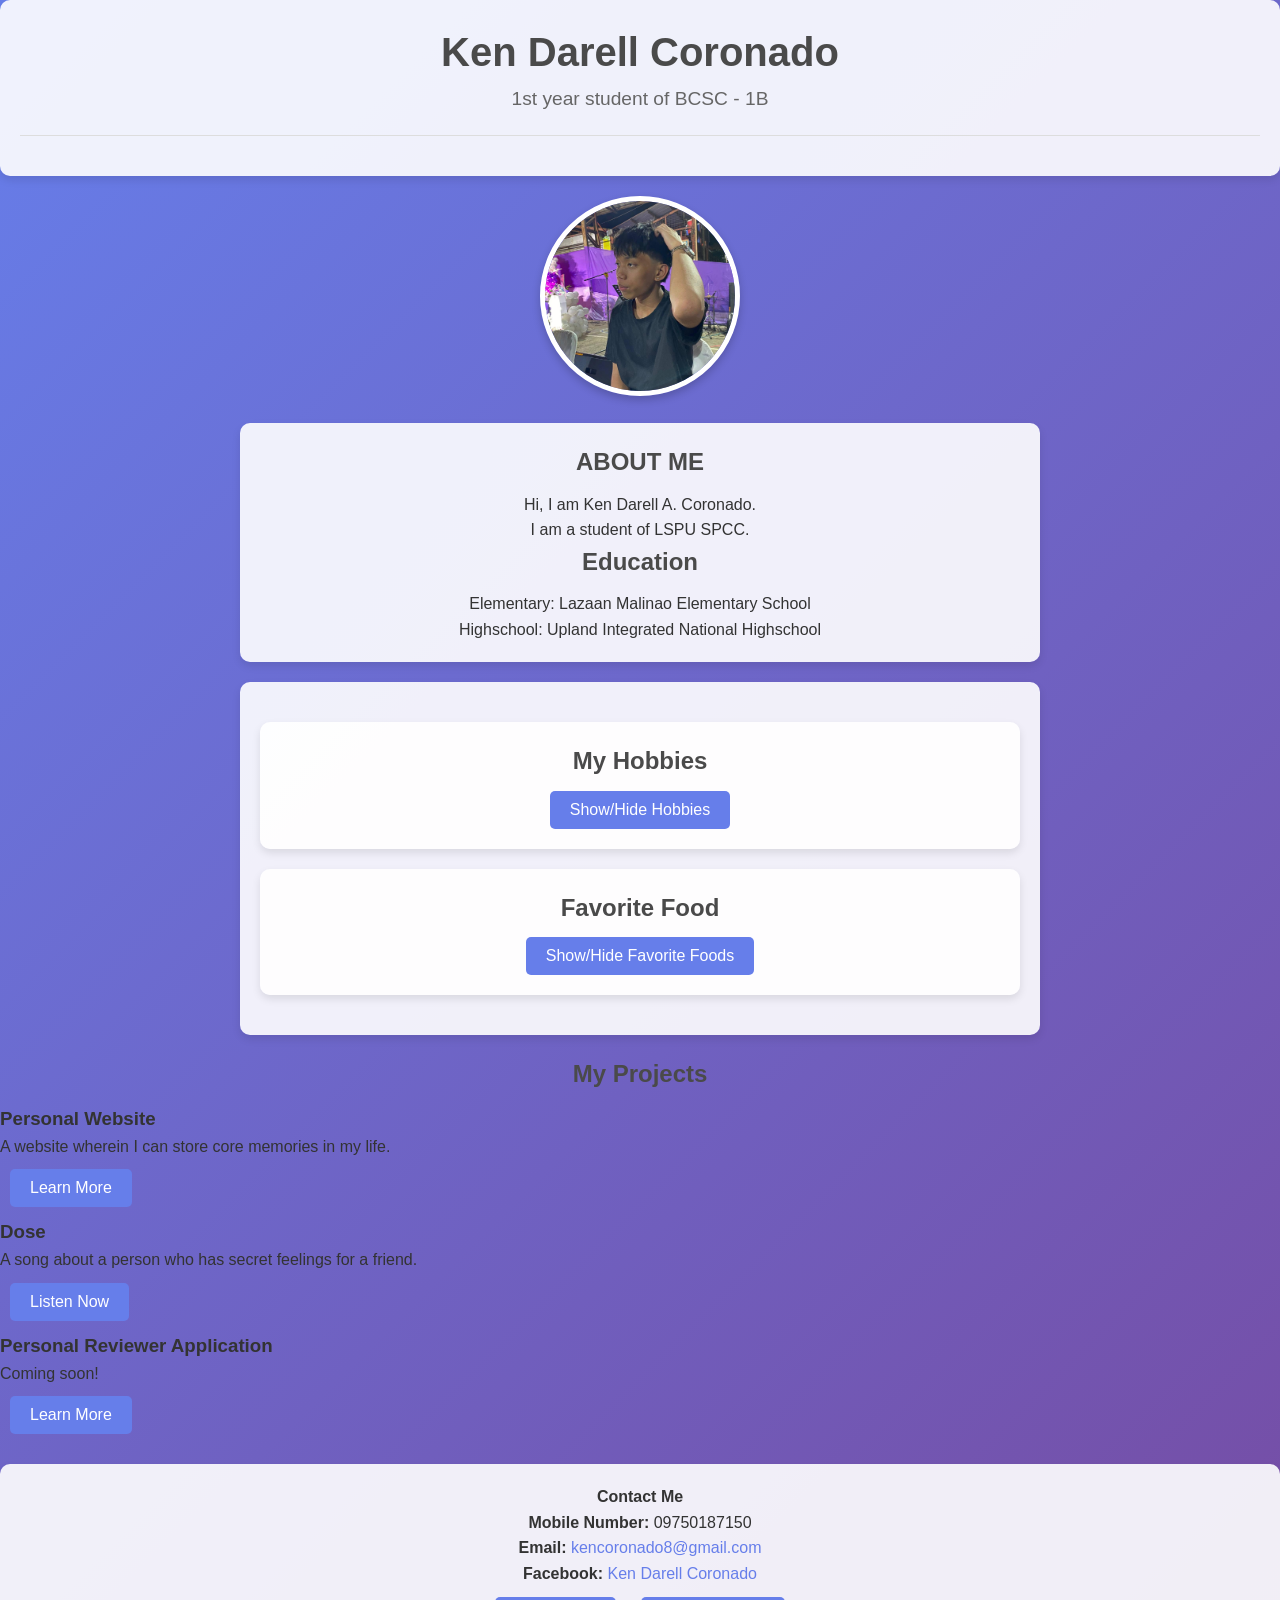
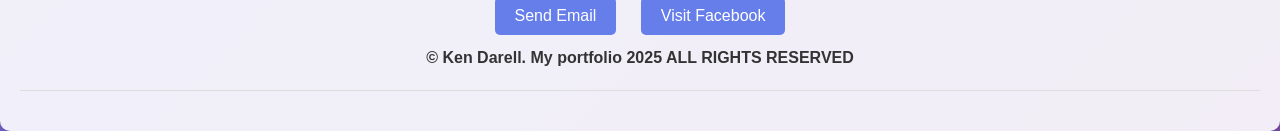
<file: index.html>
<!DOCTYPE html>
<html lang="en">
<head>
    <meta charset="UTF-8">
    <meta name="viewport" content="width=device-width, initial-scale=1.0">
    <title>Ken Darell</title>
    <style>
        /* Basic Reset */
        * {
            margin: 0;
            padding: 0;
            box-sizing: border-box;
        }

        body {
            font-family: 'Arial', sans-serif;
            background: linear-gradient(135deg, #667eea 0%, #764ba2 100%);
            color: #333;
            line-height: 1.6;
            animation: fadeIn 1s ease-in;
        }

        @keyframes fadeIn {
            from { opacity: 0; }
            to { opacity: 1; }
        }

        header {
            text-align: center;
            padding: 20px;
            background: rgba(255, 255, 255, 0.9);
            margin-bottom: 20px;
            border-radius: 10px;
            box-shadow: 0 4px 8px rgba(0, 0, 0, 0.1);
            animation: slideDown 1s ease-out;
        }

        @keyframes slideDown {
            from { transform: translateY(-50px); opacity: 0; }
            to { transform: translateY(0); opacity: 1; }
        }

        header h1 {
            font-size: 2.5em;
            color: #4a4a4a;
        }

        header p {
            font-size: 1.2em;
            color: #666;
        }

        #Profile {
            width: 200px;
            height: 200px;
            border-radius: 50%;
            border: 5px solid #fff;
            box-shadow: 0 4px 8px rgba(0, 0, 0, 0.2);
            transition: transform 0.3s ease;
        }

        #Profile:hover {
            transform: scale(1.1);
        }

        section {
            background: rgba(255, 255, 255, 0.9);
            margin: 20px auto;
            padding: 20px;
            border-radius: 10px;
            box-shadow: 0 4px 8px rgba(0, 0, 0, 0.1);
            max-width: 800px;
            animation: fadeInUp 1s ease-out;
        }

        @keyframes fadeInUp {
            from { transform: translateY(30px); opacity: 0; }
            to { transform: translateY(0); opacity: 1; }
        }

        h2 {
            color: #4a4a4a;
            margin-bottom: 10px;
            text-align: center;
        }

        ol, ul {
            margin-left: 20px;
        }

        li {
            margin: 5px 0;
            transition: color 0.3s ease;
        }

        li:hover {
            color: #667eea;
        }

        button {
            background: #667eea;
            color: white;
            border: none;
            padding: 10px 20px;
            border-radius: 5px;
            cursor: pointer;
            font-size: 1em;
            transition: background 0.3s ease, transform 0.2s ease;
            margin: 10px;
        }

        button:hover {
            background: #5a67d8;
            transform: translateY(-2px);
        }

        .toggle-btn {
            display: block;
            margin: 0 auto;
        }

        .hidden {
            display: none;
        }

        footer {
            text-align: center;
            padding: 20px;
            background: rgba(255, 255, 255, 0.9);
            margin-top: 20px;
            border-radius: 10px;
            box-shadow: 0 4px 8px rgba(0, 0, 0, 0.1);
        }

        footer a {
            color: #667eea;
            text-decoration: none;
            transition: color 0.3s ease;
        }

        footer a:hover {
            color: #5a67d8;
        }

        hr {
            border: 0;
            height: 1px;
            background: #ddd;
            margin: 20px 0;
        }
    </style>
</head>
<body>
    <header id="Header-Title">
        <h1>Ken Darell Coronado</h1>
        <p>1st year student of BCSC - 1B</p>
        <hr>
    </header>

    <center>
        <img id="Profile" src="pictures/pic.jpg" alt="Profile Picture">
    </center>

    <center>
        <section>
            <h2 id="About">ABOUT ME</h2>
            <p>Hi, I am Ken Darell A. Coronado. <br>
            I am a student of LSPU SPCC.</p>

            
            <h2>Education</h2>
            <p>Elementary: Lazaan Malinao Elementary School</p>
            <p>Highschool: Upland Integrated National Highschool</p>


        </section>
    </center>

    <section id="a">
        <section id="MyHobbies">
            <h2 id="Hobbies">My Hobbies</h2>
            <button class="toggle-btn" onclick="toggleSection('hobbies-list')">Show/Hide Hobbies</button>
            <ol id="hobbies-list" class="hidden">
                <li>Singing</li>
                <li>Playing instruments</li>
                <li>Gaming</li>
                <li>Eating</li>
            </ol>
        </section>

        <section id="FaveFood">
            <h2>Favorite Food</h2>
            <button class="toggle-btn" onclick="toggleSection('food-list')">Show/Hide Favorite Foods</button>
            <ul id="food-list" class="hidden">
                <li>Fries</li>
                <li>Pancit Canton</li>
                <li>Pizza</li>
                <li>Iced Coffee</li>
            </ul>
        </section>
    </section>

    <div>
        <h2 id="projects">My Projects</h2>
        <article>
            <h3>Personal Website</h3>
            <p>A website wherein I can store core memories in my life.</p>
            <button onclick="alert('More details coming soon!')">Learn More</button>
        </article>
        <article>
            <h3>Dose</h3>
            <p>A song about a person who has secret feelings for a friend.</p>
            <button onclick="window.open('https://open.spotify.com/track/31KUOZZws5C8BfWUkHNTs5?si=ce7b391db5a2412f')">Listen Now</button>
            <h3>Personal Reviewer Application</h3>
            <p>Coming soon!</p>
             <button onclick="alert('More details coming soon!')">Learn More</button>
    </div>

    

    <footer>
        <h4>Contact Me</h4>
        <p><strong>Mobile Number: </strong> 09750187150</p>
        <p><strong>Email:</strong> <a href="mailto:kencoronado8@gmail.com">kencoronado8@gmail.com</a></p>
        <p><strong>Facebook:</strong> <a href="https://facebook.com/KenDarellCoronado" target="_blank">Ken Darell Coronado</a></p>
        <button onclick="window.location.href='mailto:kencoronado8@gmail.com'">Send Email</button>
        <button onclick="window.open('https://facebook.com/KenDarellCoronado', '_blank')">Visit Facebook</button>
        <p><strong>&copy; Ken Darell. My portfolio 2025 ALL RIGHTS RESERVED</strong></p>
        <hr>
    </footer>

    <script>
        function toggleSection(id) {
            const element = document.getElementById(id);
            element.classList.toggle('hidden');
        }
    </script>
</body>
</html>
</file>
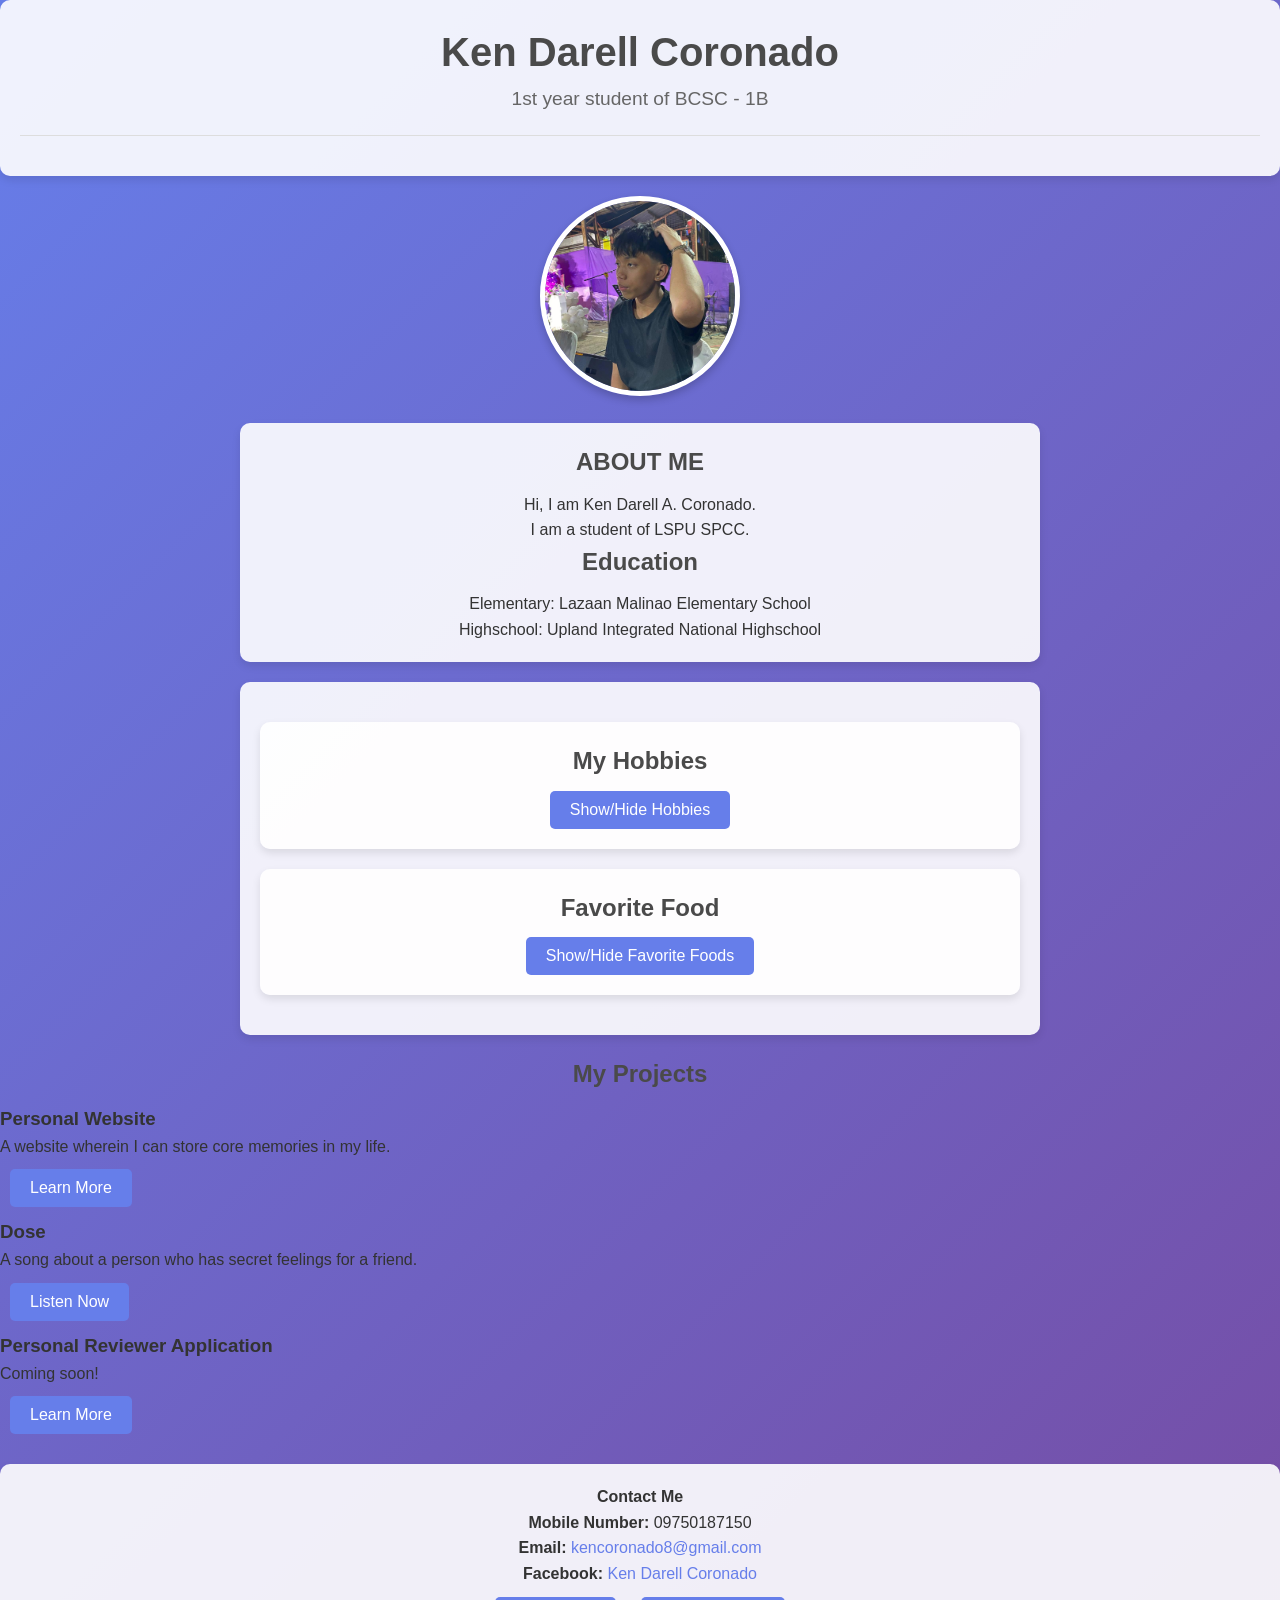
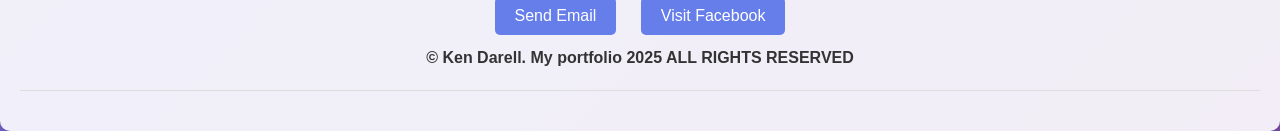
<file: hi.html>
<!DOCTYPE html>
<html lang="en">
<head>
    <meta charset="UTF-8">
    <meta name="viewport" content="width=device-width, initial-scale=1.0">
    <title>Ken Darell</title>
    <style>
        /* Basic Reset */
        * {
            margin: 0;
            padding: 0;
            box-sizing: border-box;
        }

        body {
            font-family: 'Arial', sans-serif;
            background: linear-gradient(135deg, #667eea 0%, #764ba2 100%);
            color: #333;
            line-height: 1.6;
            animation: fadeIn 1s ease-in;
        }

        @keyframes fadeIn {
            from { opacity: 0; }
            to { opacity: 1; }
        }

        header {
            text-align: center;
            padding: 20px;
            background: rgba(255, 255, 255, 0.9);
            margin-bottom: 20px;
            border-radius: 10px;
            box-shadow: 0 4px 8px rgba(0, 0, 0, 0.1);
            animation: slideDown 1s ease-out;
        }

        @keyframes slideDown {
            from { transform: translateY(-50px); opacity: 0; }
            to { transform: translateY(0); opacity: 1; }
        }

        header h1 {
            font-size: 2.5em;
            color: #4a4a4a;
        }

        header p {
            font-size: 1.2em;
            color: #666;
        }

        #Profile {
            width: 200px;
            height: 200px;
            border-radius: 50%;
            border: 5px solid #fff;
            box-shadow: 0 4px 8px rgba(0, 0, 0, 0.2);
            transition: transform 0.3s ease;
        }

        #Profile:hover {
            transform: scale(1.1);
        }

        section {
            background: rgba(255, 255, 255, 0.9);
            margin: 20px auto;
            padding: 20px;
            border-radius: 10px;
            box-shadow: 0 4px 8px rgba(0, 0, 0, 0.1);
            max-width: 800px;
            animation: fadeInUp 1s ease-out;
        }

        @keyframes fadeInUp {
            from { transform: translateY(30px); opacity: 0; }
            to { transform: translateY(0); opacity: 1; }
        }

        h2 {
            color: #4a4a4a;
            margin-bottom: 10px;
            text-align: center;
        }

        ol, ul {
            margin-left: 20px;
        }

        li {
            margin: 5px 0;
            transition: color 0.3s ease;
        }

        li:hover {
            color: #667eea;
        }

        button {
            background: #667eea;
            color: white;
            border: none;
            padding: 10px 20px;
            border-radius: 5px;
            cursor: pointer;
            font-size: 1em;
            transition: background 0.3s ease, transform 0.2s ease;
            margin: 10px;
        }

        button:hover {
            background: #5a67d8;
            transform: translateY(-2px);
        }

        .toggle-btn {
            display: block;
            margin: 0 auto;
        }

        .hidden {
            display: none;
        }

        footer {
            text-align: center;
            padding: 20px;
            background: rgba(255, 255, 255, 0.9);
            margin-top: 20px;
            border-radius: 10px;
            box-shadow: 0 4px 8px rgba(0, 0, 0, 0.1);
        }

        footer a {
            color: #667eea;
            text-decoration: none;
            transition: color 0.3s ease;
        }

        footer a:hover {
            color: #5a67d8;
        }

        hr {
            border: 0;
            height: 1px;
            background: #ddd;
            margin: 20px 0;
        }
    </style>
</head>
<body>
    <header id="Header-Title">
        <h1>Ken Darell Coronado</h1>
        <p>1st year student of BCSC - 1B</p>
        <hr>
    </header>

    <center>
        <img id="Profile" src="pictures/pic.jpg" alt="Profile Picture">
    </center>

    <center>
        <section>
            <h2 id="About">ABOUT ME</h2>
            <p>Hi, I am Ken Darell A. Coronado. <br>
            I am a student of LSPU SPCC.</p>

            
            <h2>Education</h2>
            <p>Elementary: Lazaan Malinao Elementary School</p>
            <p>Highschool: Upland Integrated National Highschool</p>


        </section>
    </center>

    <section id="a">
        <section id="MyHobbies">
            <h2 id="Hobbies">My Hobbies</h2>
            <button class="toggle-btn" onclick="toggleSection('hobbies-list')">Show/Hide Hobbies</button>
            <ol id="hobbies-list" class="hidden">
                <li>Singing</li>
                <li>Playing instruments</li>
                <li>Gaming</li>
                <li>Eating</li>
            </ol>
        </section>

        <section id="FaveFood">
            <h2>Favorite Food</h2>
            <button class="toggle-btn" onclick="toggleSection('food-list')">Show/Hide Favorite Foods</button>
            <ul id="food-list" class="hidden">
                <li>Fries</li>
                <li>Pancit Canton</li>
                <li>Pizza</li>
                <li>Iced Coffee</li>
            </ul>
        </section>
    </section>

    <div>
        <h2 id="projects">My Projects</h2>
        <article>
            <h3>Personal Website</h3>
            <p>A website wherein I can store core memories in my life.</p>
            <button onclick="alert('More details coming soon!')">Learn More</button>
        </article>
        <article>
            <h3>Dose</h3>
            <p>A song about a person who has secret feelings for a friend.</p>
            <button onclick="window.open('https://open.spotify.com/track/31KUOZZws5C8BfWUkHNTs5?si=ce7b391db5a2412f')">Listen Now</button>
            <h3>Personal Reviewer Application</h3>
            <p>Coming soon!</p>
             <button onclick="alert('More details coming soon!')">Learn More</button>
    </div>

    

    <footer>
        <h4>Contact Me</h4>
        <p><strong>Mobile Number: </strong> 09750187150</p>
        <p><strong>Email:</strong> <a href="mailto:kencoronado8@gmail.com">kencoronado8@gmail.com</a></p>
        <p><strong>Facebook:</strong> <a href="https://facebook.com/KenDarellCoronado" target="_blank">Ken Darell Coronado</a></p>
        <button onclick="window.location.href='mailto:kencoronado8@gmail.com'">Send Email</button>
        <button onclick="window.open('https://facebook.com/KenDarellCoronado', '_blank')">Visit Facebook</button>
        <p><strong>&copy; Ken Darell. My portfolio 2025 ALL RIGHTS RESERVED</strong></p>
        <hr>
    </footer>

    <script>
        function toggleSection(id) {
            const element = document.getElementById(id);
            element.classList.toggle('hidden');
        }
    </script>
</body>
</html>
</file>
